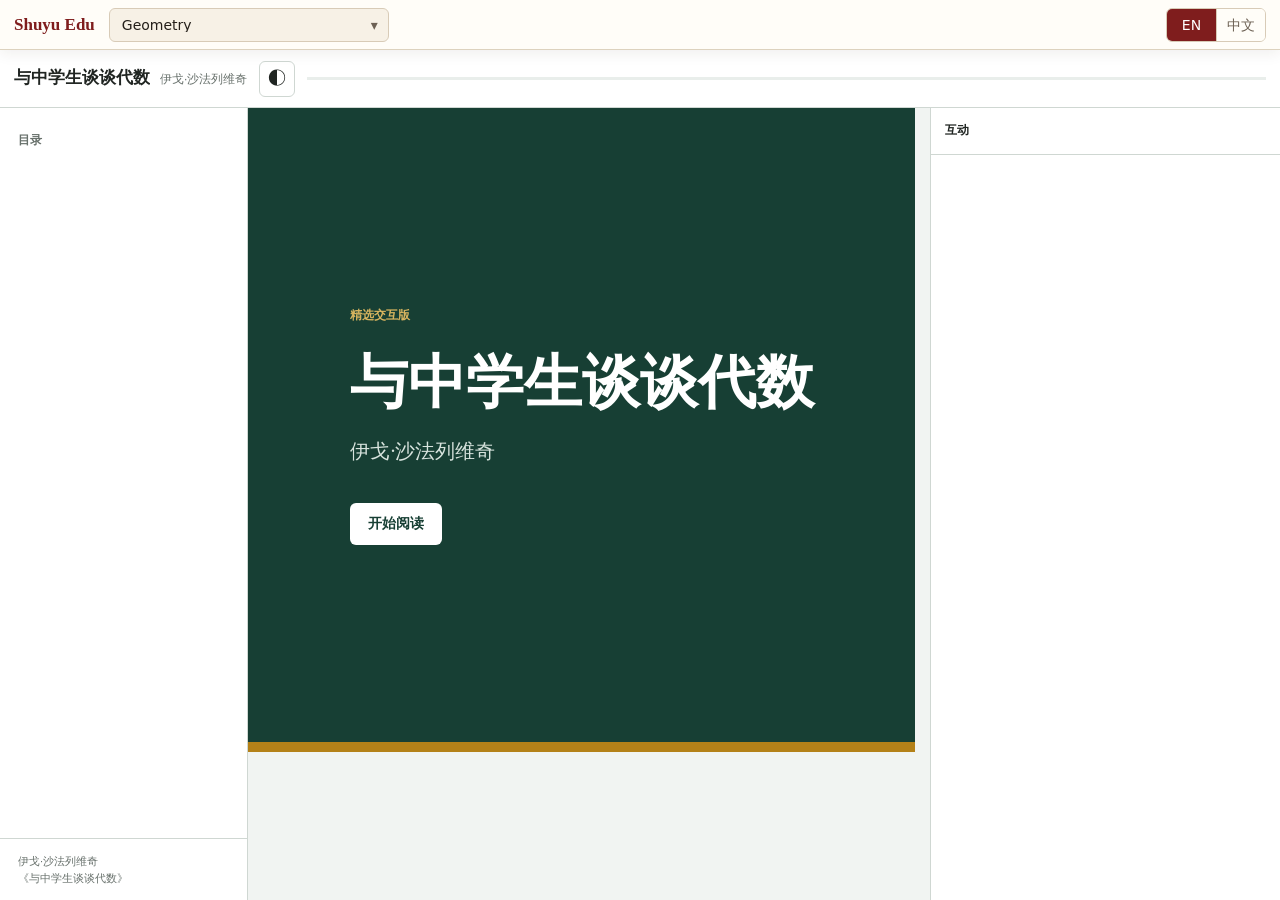
<file: algebra-zh.template.html>
<!doctype html>
<html lang="zh-CN" data-theme="light">
<head>
  <meta charset="utf-8">
  <meta name="viewport" content="width=device-width,initial-scale=1,viewport-fit=cover">
  <meta name="description" content="伊戈·沙法列维奇《与中学生谈谈代数》中文精选交互版">
  <title>与中学生谈谈代数</title>
  <link rel="stylesheet" href="site-nav.css">
  <link rel="stylesheet" href="algebra-zh.css">
</head>
<body>
  <div class="reader-app">
    <header class="reader-header">
      <button class="icon-button menu-button" id="menu-button" type="button" aria-label="打开目录" title="目录">☰</button>
      <div class="reader-title">
        <strong>与中学生谈谈代数</strong>
        <span>伊戈·沙法列维奇</span>
      </div>
      <button class="icon-button" id="theme-button" type="button" aria-label="切换深色模式" title="切换深色模式">◐</button>
      <div class="reading-progress" aria-hidden="true"><span id="progress-bar"></span></div>
    </header>

    <aside class="book-nav" id="book-nav" aria-label="本书目录">
      <div class="book-nav__heading">目录</div>
      <nav class="book-nav__links">
        <!-- BOOK_NAVIGATION -->
      </nav>
      <div class="book-nav__footer">伊戈·沙法列维奇<br>《与中学生谈谈代数》</div>
    </aside>
    <button class="nav-backdrop" id="nav-backdrop" type="button" aria-label="关闭目录"></button>

    <main class="reader-main" id="reader-main">
      <section class="book-cover" aria-labelledby="book-title">
        <div class="cover-number">精选交互版</div>
        <h1 id="book-title">与中学生谈谈代数</h1>
        <p>伊戈·沙法列维奇</p>
        <a href="#irrational-root-two">开始阅读</a>
      </section>
      <div class="article-column">
        <!-- BOOK_CONTENT -->
      </div>
    </main>

    <aside class="math-lab" id="math-lab" aria-live="polite">
      <div class="math-lab__header">
        <span>互动</span>
        <button class="icon-button lab-close" id="lab-close" type="button" aria-label="关闭互动区" title="关闭">×</button>
      </div>
      <div id="lab-content"></div>
    </aside>
    <button class="lab-tab" id="lab-tab" type="button">互动</button>
  </div>
  <script src="site-nav.js"></script>
  <script src="algebra-zh.js"></script>
</body>
</html>
</file>
<file: site-nav.css>
:root {
  --site-nav-height: 50px;
}

/* Keep the expanded reader controls out of the title's column on phones. */
@media (max-width: 620px) {
  body.classical-reader header {
    display: grid;
    grid-template-columns: auto minmax(0, 1fr) auto auto auto;
    gap: 7px 8px;
    align-items: center;
  }
  body.classical-reader header .grow { display: none; }
  body.classical-reader #b-nav { grid-column: 1; grid-row: 1; }
  body.classical-reader #app-title {
    grid-column: 2 / 5;
    grid-row: 1;
    font-size: 16px;
  }
  body.classical-reader #app-title small { display: block; margin-left: 0; }
  body.classical-reader #b-theme { grid-column: 5; grid-row: 1; }
  body.classical-reader header .shelf {
    grid-column: 1 / 3;
    grid-row: 2;
    justify-self: start;
  }
  body.classical-reader #b-companion { grid-column: 3; grid-row: 2; }
  body.classical-reader #b-greek { grid-column: 4; grid-row: 2; }
}

.site-nav {
  position: fixed;
  inset: 0 0 auto 0;
  z-index: 1000;
  height: var(--site-nav-height);
  display: flex;
  align-items: center;
  gap: 14px;
  padding: 0 max(14px, env(safe-area-inset-right)) 0 max(14px, env(safe-area-inset-left));
  color: #241f1a;
  background: rgba(255, 253, 248, .96);
  border-bottom: 1px solid #ddd2be;
  box-shadow: 0 3px 14px rgba(52, 42, 31, .08);
  font-family: ui-sans-serif, system-ui, -apple-system, BlinkMacSystemFont, "Segoe UI", sans-serif;
  font-size: 14px;
  line-height: 1;
  backdrop-filter: blur(12px);
}

.site-nav__brand {
  flex: 0 0 auto;
  color: #7f1d1d;
  font-family: Georgia, "Times New Roman", serif;
  font-size: 17px;
  font-weight: 700;
  white-space: nowrap;
}

.site-nav__page {
  position: relative;
  min-width: 0;
}

.site-nav__sr-only {
  position: absolute;
  width: 1px;
  height: 1px;
  padding: 0;
  margin: -1px;
  overflow: hidden;
  clip: rect(0 0 0 0);
  white-space: nowrap;
  border: 0;
}

.site-nav__page::after {
  content: "▾";
  position: absolute;
  top: 50%;
  right: 11px;
  color: #6d6154;
  pointer-events: none;
  transform: translateY(-53%);
}

.site-nav__select {
  width: min(280px, 38vw);
  min-height: 34px;
  padding: 0 34px 0 12px;
  overflow: hidden;
  color: #241f1a;
  background: #f7f1e6;
  border: 1px solid #d8cbb7;
  border-radius: 6px;
  font: inherit;
  text-overflow: ellipsis;
  cursor: pointer;
  appearance: none;
}

.site-nav__select:hover,
.site-nav__select:focus-visible {
  border-color: #9b2226;
  outline: none;
}

.site-nav__spacer {
  flex: 1 1 auto;
}

.site-nav__languages {
  display: grid;
  grid-template-columns: 1fr 1fr;
  flex: 0 0 auto;
  overflow: hidden;
  border: 1px solid #d8cbb7;
  border-radius: 6px;
}

.site-nav__language {
  min-width: 46px;
  padding: 9px 10px;
  color: #6d6154;
  text-align: center;
  text-decoration: none;
  background: #fffdf8;
}

.site-nav__language + .site-nav__language {
  border-left: 1px solid #d8cbb7;
}

.site-nav__language:hover {
  color: #7f1d1d;
  background: #f7f1e6;
}

.site-nav__language[aria-current="page"] {
  color: #fff;
  background: #7f1d1d;
}

body.site-nav-ready {
  padding-top: var(--site-nav-height);
}

body.site-nav-ready > .app {
  height: calc(100vh - var(--site-nav-height));
  height: calc(100dvh - var(--site-nav-height));
}

.site-nav__languages:has(.site-nav__language:only-child) {
  grid-template-columns: 1fr;
}

body.site-nav-ready > .reader-app {
  height: calc(100vh - var(--site-nav-height));
  height: calc(100dvh - var(--site-nav-height));
}

body.site-nav-ready #dark-toggle,
body.site-nav-ready #speak-toggle {
  top: calc(var(--site-nav-height) + 14px);
}

body.site-nav-ready #fsov,
body.site-nav-ready nav#side-nav {
  top: var(--site-nav-height);
}

html[data-theme="dark"] .site-nav,
body.dark .site-nav {
  color: #eee7dc;
  background: rgba(35, 31, 27, .96);
  border-bottom-color: #4a4138;
  box-shadow: 0 3px 16px rgba(0, 0, 0, .28);
}

html[data-theme="dark"] .site-nav__brand,
body.dark .site-nav__brand {
  color: #e9b6a3;
}

html[data-theme="dark"] .site-nav__page::after,
body.dark .site-nav__page::after {
  color: #b9aea1;
}

html[data-theme="dark"] .site-nav__select,
body.dark .site-nav__select,
html[data-theme="dark"] .site-nav__language,
body.dark .site-nav__language {
  color: #eee7dc;
  background: #2e2924;
  border-color: #51483f;
}

html[data-theme="dark"] .site-nav__languages,
body.dark .site-nav__languages,
html[data-theme="dark"] .site-nav__language + .site-nav__language,
body.dark .site-nav__language + .site-nav__language {
  border-color: #51483f;
}

html[data-theme="dark"] .site-nav__language:hover,
body.dark .site-nav__language:hover {
  color: #fff;
  background: #403832;
}

html[data-theme="dark"] .site-nav__language[aria-current="page"],
body.dark .site-nav__language[aria-current="page"] {
  color: #fff;
  background: #9b3a36;
}

@media (max-width: 620px) {
  .site-nav {
    display: grid;
    grid-template-columns: minmax(0, 1fr) auto;
    gap: 8px;
    padding-right: max(8px, env(safe-area-inset-right));
    padding-left: max(8px, env(safe-area-inset-left));
  }

  .site-nav__brand {
    position: absolute;
    width: 1px;
    height: 1px;
    overflow: hidden;
    clip: rect(0 0 0 0);
    white-space: nowrap;
  }

  .site-nav__page,
  .site-nav__select {
    max-width: 100%;
  }

  .site-nav__page {
    flex: 1 1 0;
    width: auto;
    overflow: hidden;
  }

  .site-nav__select {
    width: 100%;
  }

  .site-nav__spacer {
    display: none;
  }

  .site-nav__language {
    min-width: 43px;
    padding-right: 8px;
    padding-left: 8px;
  }
}
</file>
<file: algebra-zh.css>
:root{
  --reader-header:58px;
  --nav-width:248px;
  --lab-width:350px;
  --bg:#f1f4f2;
  --surface:#ffffff;
  --surface-2:#e9eeeb;
  --ink:#202522;
  --muted:#68716c;
  --line:#cfd7d2;
  --green:#1f6a50;
  --green-soft:#dcebe4;
  --wine:#8a2635;
  --yellow:#b48118;
  --shadow:0 8px 28px rgba(28,42,34,.10);
  --serif:"Noto Serif CJK SC","Source Han Serif SC","Songti SC",STSong,serif;
  --sans:ui-sans-serif,-apple-system,BlinkMacSystemFont,"Segoe UI","Microsoft YaHei",sans-serif;
}

html[data-theme="dark"]{
  --bg:#171b19;
  --surface:#202622;
  --surface-2:#2a322d;
  --ink:#edf1ee;
  --muted:#aab4ae;
  --line:#3a463f;
  --green:#72c8a3;
  --green-soft:#213c31;
  --wine:#e28491;
  --yellow:#e0b454;
  --shadow:0 10px 34px rgba(0,0,0,.28);
}

*{box-sizing:border-box}
html{scroll-behavior:smooth;background:var(--bg)}
body{margin:0;overflow:hidden;color:var(--ink);background:var(--bg);font-family:var(--serif);font-size:17px;line-height:1.8}
button,input,select{color:inherit;font:inherit}
button{letter-spacing:0}
a{color:var(--green)}

.reader-app{display:grid;grid-template-columns:var(--nav-width) minmax(0,1fr) var(--lab-width);grid-template-rows:var(--reader-header) minmax(0,1fr);height:100vh;height:100dvh;overflow:hidden}
.reader-header{grid-column:1/-1;display:flex;align-items:center;gap:12px;min-width:0;padding:0 14px;background:var(--surface);border-bottom:1px solid var(--line);z-index:30}
.reader-title{display:flex;align-items:baseline;gap:10px;min-width:0;white-space:nowrap}
.reader-title strong{display:block;min-width:0;font-size:17px;font-weight:700;overflow:hidden;text-overflow:ellipsis}
.reader-title span{color:var(--muted);font-family:var(--sans);font-size:12px}
.reading-progress{height:3px;flex:1;overflow:hidden;background:var(--surface-2)}
.reading-progress span{display:block;width:0;height:100%;background:var(--wine)}
.icon-button{display:inline-grid;place-items:center;flex:0 0 36px;width:36px;height:36px;padding:0;border:1px solid var(--line);border-radius:6px;background:var(--surface);cursor:pointer;font-family:var(--sans);font-size:18px}
.icon-button:hover,.icon-button:focus-visible{border-color:var(--green);outline:0;color:var(--green)}
.menu-button{display:none}

.book-nav{grid-column:1;grid-row:2;display:flex;flex-direction:column;min-height:0;background:var(--surface);border-right:1px solid var(--line);z-index:20}
.book-nav__heading{padding:22px 18px 10px;color:var(--muted);font-family:var(--sans);font-size:12px;font-weight:700}
.book-nav__links{min-height:0;flex:1;overflow:auto;padding:0 10px 18px}
.book-nav__links a{display:grid;grid-template-columns:26px minmax(0,1fr);gap:5px;align-items:start;padding:8px 9px;color:var(--ink);text-decoration:none;border-left:3px solid transparent;font-size:14px;line-height:1.45}
.book-nav__links a span{color:var(--muted);font-family:var(--sans);font-size:12px;padding-top:2px}
.book-nav__links a:hover{background:var(--surface-2)}
.book-nav__links a.active{color:var(--green);background:var(--green-soft);border-left-color:var(--green);font-weight:700}
.book-nav__footer{padding:14px 18px;color:var(--muted);border-top:1px solid var(--line);font-family:var(--sans);font-size:11px;line-height:1.5}
.nav-backdrop{display:none}

.reader-main{grid-column:2;grid-row:2;min-width:0;overflow:auto;scroll-behavior:smooth;scrollbar-gutter:stable}
.book-cover{min-height:calc(78dvh - var(--reader-header));display:flex;flex-direction:column;align-items:flex-start;justify-content:center;padding:clamp(48px,9vh,110px) clamp(28px,8vw,110px);color:#fff;background:#173f34;border-bottom:10px solid var(--yellow)}
.cover-number{margin-bottom:22px;color:#d7b45f;font-family:var(--sans);font-size:12px;font-weight:700}
.book-cover h1{max-width:100%;margin:0;font-size:58px;line-height:1.18;font-weight:700;white-space:nowrap}
.book-cover p{margin:16px 0 34px;color:#d7e3dd;font-size:20px}
.book-cover a{display:inline-flex;align-items:center;min-height:42px;padding:7px 18px;color:#173f34;background:#fff;border-radius:6px;text-decoration:none;font-family:var(--sans);font-size:14px;font-weight:700}
.article-column{max-width:820px;margin:0 auto;padding:0 clamp(24px,6vw,72px) 120px}
.book-section{padding:72px 0 84px;border-bottom:1px solid var(--line);scroll-margin-top:24px}
.book-section:last-child{border-bottom:0}
.book-section h2{margin:0 0 34px;font-size:40px;line-height:1.3;color:var(--ink);font-weight:700}
.book-section h3{margin:46px 0 16px;font-size:22px;line-height:1.45}
.book-section h4{margin:34px 0 12px;font-size:18px}
.book-section p{margin:0 0 1.15em;text-align:justify;text-wrap:pretty}
.book-section strong{color:var(--wine)}
.book-section blockquote{margin:26px 0;padding:14px 20px;border-left:4px solid var(--yellow);background:var(--surface-2)}
.book-section ol,.book-section ul{padding-left:1.45em;margin:22px 0}
.book-section li{padding-left:.25em;margin:10px 0}
.book-section figure{margin:34px auto;text-align:center}
.book-section figure img{display:block;max-width:min(100%,620px);max-height:500px;margin:auto;object-fit:contain;mix-blend-mode:multiply}
html[data-theme="dark"] .book-section figure img{mix-blend-mode:normal;background:#fff}
.book-section figcaption{margin-top:8px;color:var(--muted);font-family:var(--sans);font-size:13px}
.book-section .theorem,.book-section .lemma,.book-section .proof{margin:28px 0;padding:18px 20px;background:var(--surface);border:1px solid var(--line);border-left:4px solid var(--green);box-shadow:0 3px 12px rgba(28,42,34,.05)}
.book-section .proof{border-left-color:var(--yellow)}
.book-section math{font-size:1.02em}
.book-section math[display="block"]{max-width:100%;margin:26px auto;overflow-x:auto;overflow-y:hidden;padding:6px 0}
.book-section table{width:max-content;max-width:100%;margin:28px auto;border-collapse:collapse;font-family:var(--sans);font-size:14px}
.book-section table th,.book-section table td{padding:7px 12px;border-bottom:1px solid var(--line);text-align:right}
.book-section .table{max-width:100%;overflow-x:auto}

.math-lab{grid-column:3;grid-row:2;min-width:0;overflow:auto;background:var(--surface);border-left:1px solid var(--line);z-index:18}
.math-lab__header{position:sticky;top:0;z-index:2;display:flex;align-items:center;justify-content:space-between;padding:12px 14px;background:var(--surface);border-bottom:1px solid var(--line);font-family:var(--sans);font-size:12px;font-weight:700}
.lab-close{display:none}
#lab-content{padding:20px 18px 42px}
.lab-title{margin:0 0 18px;font-family:var(--serif);font-size:22px;line-height:1.35}
.lab-controls{display:flex;flex-wrap:wrap;gap:8px;margin:14px 0}
.lab-button,.lab-segment button{min-height:38px;padding:6px 12px;border:1px solid var(--line);border-radius:6px;background:var(--surface);cursor:pointer;font-family:var(--sans);font-size:13px}
.lab-button:hover,.lab-button:focus-visible,.lab-segment button:hover{border-color:var(--green);outline:0}
.lab-button.primary,.lab-segment button.active{color:#fff;background:var(--green);border-color:var(--green)}
.lab-field{display:grid;gap:6px;margin:16px 0;color:var(--muted);font-family:var(--sans);font-size:12px}
.lab-field input[type="number"]{width:100%;height:42px;padding:0 10px;color:var(--ink);background:var(--bg);border:1px solid var(--line);border-radius:6px;font-variant-numeric:tabular-nums}
.lab-field input[type="range"]{width:100%;accent-color:var(--green)}
.lab-output{min-height:54px;margin:16px 0;padding:14px;background:var(--surface-2);border-left:4px solid var(--yellow);font-family:var(--sans);font-size:14px;overflow-wrap:anywhere}
.lab-output strong{color:var(--wine);font-size:18px}
.lab-svg{display:block;width:100%;height:auto;aspect-ratio:1.25;background:var(--bg);border:1px solid var(--line)}
.token-grid{display:grid;grid-template-columns:repeat(5,1fr);gap:6px;margin:14px 0}
.token-grid button{aspect-ratio:1;min-width:0;border:1px solid var(--line);border-radius:6px;background:var(--surface);cursor:pointer;font-family:var(--sans)}
.token-grid button.active{color:#fff;background:var(--green);border-color:var(--green)}
.pascal{display:grid;gap:3px;margin-top:14px;overflow:auto}
.pascal-row{display:flex;justify-content:center;gap:3px}
.pascal-cell{display:grid;place-items:center;width:32px;height:28px;color:var(--muted);background:var(--surface-2);font-family:var(--sans);font-size:11px}
.pascal-cell.active{color:#fff;background:var(--wine)}
.lab-segment{display:grid;grid-template-columns:repeat(3,1fr);margin:12px 0}
.lab-segment button{border-radius:0}
.lab-segment button:first-child{border-radius:6px 0 0 6px}
.lab-segment button:last-child{border-radius:0 6px 6px 0}
.dice{display:flex;justify-content:center;gap:14px;margin:18px 0}
.die{display:grid;place-items:center;width:68px;height:68px;background:var(--surface);border:2px solid var(--ink);border-radius:8px;font-family:var(--sans);font-size:30px;font-weight:700}
.bars{display:grid;grid-template-columns:repeat(11,1fr);align-items:end;gap:3px;height:140px;margin:16px 0 24px;border-bottom:1px solid var(--line)}
.bar{position:relative;min-width:0;background:var(--green);height:var(--height)}
.bar.active{background:var(--wine)}
.bar span{position:absolute;top:100%;left:50%;padding-top:3px;transform:translateX(-50%);color:var(--muted);font-family:var(--sans);font-size:9px}
.prime-grid{display:grid;grid-template-columns:repeat(10,1fr);gap:4px;margin:16px 0}
.prime-cell{display:grid;place-items:center;aspect-ratio:1;color:var(--ink);background:var(--surface-2);font-family:var(--sans);font-size:10px}
.prime-cell.prime{color:#fff;background:var(--green);font-weight:700}
.prime-cell.crossed{color:var(--muted);text-decoration:line-through;opacity:.48}
.lab-tab{display:none;position:fixed;right:0;bottom:24px;z-index:19;padding:10px 12px;color:#fff;background:var(--green);border:0;border-radius:6px 0 0 6px;font-family:var(--sans);font-size:13px;cursor:pointer}

@media (max-width:1180px){
  .reader-app{grid-template-columns:var(--nav-width) minmax(0,1fr)}
  .math-lab{position:fixed;top:calc(var(--site-nav-height) + var(--reader-header));right:0;bottom:0;width:min(var(--lab-width),92vw);box-shadow:var(--shadow);transform:translateX(102%);transition:transform .2s ease}
  .math-lab.open{transform:none}
  .lab-close,.lab-tab{display:inline-grid}
}

@media (max-width:760px){
  :root{--reader-header:54px}
  .reader-app{display:grid;grid-template-columns:minmax(0,1fr);grid-template-rows:var(--reader-header) minmax(0,1fr)}
  .reader-header{grid-column:1;gap:8px;padding:0 10px}
  .menu-button{display:inline-grid}
  .reader-title span{display:none}
  .reading-progress{min-width:20px}
  .book-nav{position:fixed;top:calc(var(--site-nav-height) + var(--reader-header));bottom:0;left:0;width:min(310px,86vw);transform:translateX(-102%);transition:transform .2s ease;box-shadow:var(--shadow)}
  .book-nav.open{transform:none}
  .nav-backdrop{position:fixed;inset:calc(var(--site-nav-height) + var(--reader-header)) 0 0;z-index:19;border:0;background:rgba(8,18,13,.42)}
  .nav-backdrop.open{display:block}
  .reader-main{grid-column:1;grid-row:2}
  .book-cover{min-height:70dvh;padding:54px 26px}
  .book-cover h1{font-size:42px}
  .article-column{padding:0 22px 90px}
  .book-section{padding:54px 0 64px}
  .book-section h2{font-size:30px}
  .book-section p{text-align:left}
  .math-lab{top:calc(var(--site-nav-height) + var(--reader-header))}
}

@media (max-width:430px){
  .reader-title{max-width:146px}
  .reader-title strong{max-width:146px}
  .prime-grid{grid-template-columns:repeat(8,1fr)}
}

@media (max-width:350px){
  .book-cover h1{font-size:32px}
  .reader-title{max-width:112px}
  .reader-title strong{max-width:112px}
}

@media print{
  body{overflow:visible;background:#fff}
  .site-nav,.reader-header,.book-nav,.math-lab,.lab-tab{display:none!important}
  .reader-app{display:block;height:auto}
  .reader-main{overflow:visible}
  .book-cover{min-height:0;break-after:page}
  .book-section{break-before:page}
}
</file>
